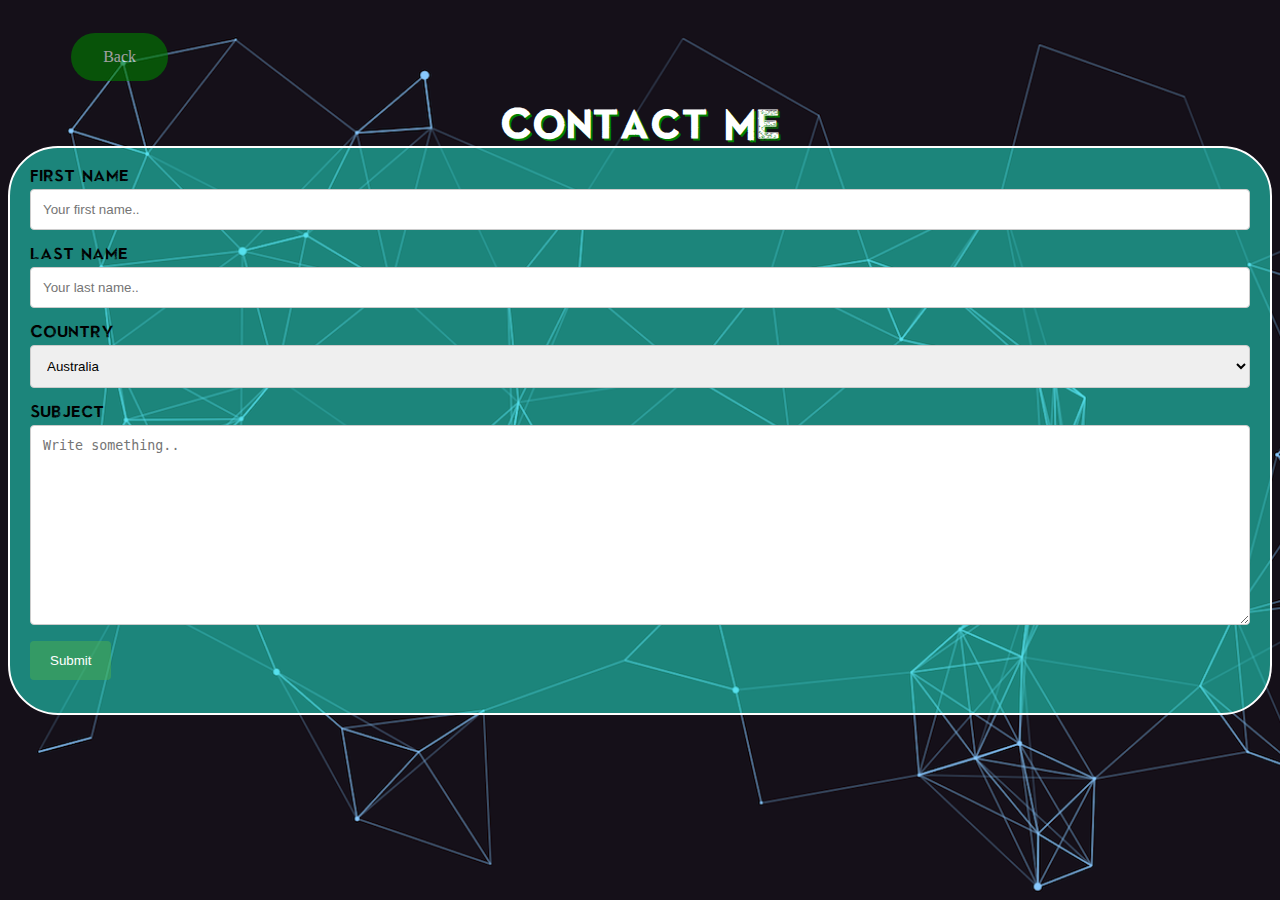
<file: contact.html>
<html>
    <head>
        <title>Contact Page</title>
        <link type="text/css" rel="stylesheet" href="style.css"/>
    </head>

    <style>
        body{
            background-image: url('resumeback.png');
            background-repeat: no-repeat;
            background-size: cover;
        }   
    </style>

    <body>
        <div style="width: 100%; height: 100px; border: 1px;border-radius: 50px;">
            <a href="index.html" class="button1" style="border-radius: 50px;margin-left: 5%;margin-top: 2%;">Back</a>
            <h1 style = "text-align: center; color: white; font-family: 'Skyfall'; text-shadow: green 2px 2px;">Contact Me</h1>
        </div>

        <div style = "font-family: 'Skyfall'; font-size: smaller;"class="container">
            <form action="action_page.php">
          
              <label for="fname">First Name</label>
              <input type="text" id="fname" name="firstname" placeholder="Your first name..">
          
              <label for="lname">Last Name</label>
              <input type="text" id="lname" name="lastname" placeholder="Your last name..">
          
              <label for="country">Country</label>
              <select id="country" name="country">
                <option value="australia">Australia</option>
                <option value="canada">Canada</option>
                <option value="usa">USA</option>
              </select>
          
              <label for="subject">Subject</label>
              <textarea id="subject" name="subject" placeholder="Write something.." style="height:200px"></textarea>
          
              <input type="submit" value="Submit">
          
            </form>
          </div>

    </body>
</html>
</file>
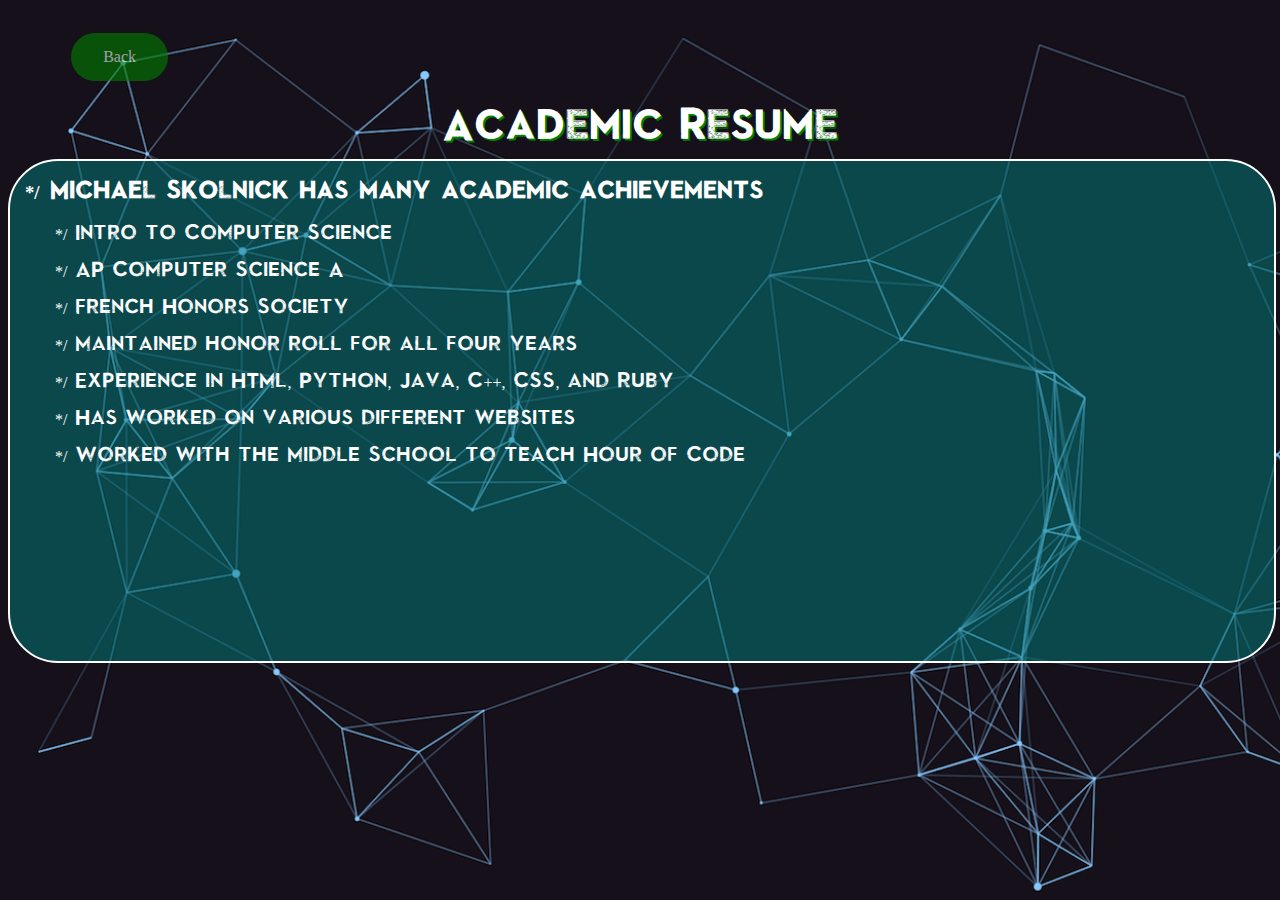
<file: resume.html>
<html>
    <head>
        <title>Academic Resume</title>
        <link type="text/css" rel="stylesheet" href="style.css"/>
    </head>

    <style>
        body {
          background-image: url('resumeback.png');
          background-repeat: no-repeat;
          background-size: cover;
        }
    </style>

    <body>
        <div style="width: 100%; height: 100px; border: 1px;border-radius: 50px;">
            <a href="index.html" class="button1" style="border-radius: 50px;margin-left: 5%;margin-top: 2%;">Back</a>
            <h1 style = "text-align: center; color: white; font-family: 'Skyfall'; text-shadow: green 2px 2px;">Academic Resume</h1>
        </div>
       
        <div style="width: 100%; height: 500px; border: white 2px solid; border-radius: 50px; margin-top: 4%; background-color: rgba(0, 128, 128, 0.5);">
                <h3 style="font-family: 'Skyfall'; color: white; opacity: 100%; margin-left: 15px;">*/ Michael Skolnick has many academic achievements</h3>
                <p style="font-family: 'Skyfall'; color: white; margin-left: 45px;" class="w3-animate-right1">*/ Intro to Computer Science</p>
                <p style="font-family: 'Skyfall'; color: white; margin-left: 45px;" class="w3-animate-right2">*/ AP Computer Science A</p>
                <p style="font-family: 'Skyfall'; color: white; margin-left: 45px;" class="w3-animate-right3">*/ French Honors Society</p>
                <p style="font-family: 'Skyfall'; color: white; margin-left: 45px;" class="w3-animate-right4">*/ Maintained honor roll for all four years</p>
                <p style="font-family: 'Skyfall'; color: white; margin-left: 45px;" class="w3-animate-right5">*/ Experience in HTML, Python, Java, C++, CSS, and Ruby</p>
                <p style="font-family: 'Skyfall'; color: white; margin-left: 45px;" class="w3-animate-right6">*/ Has worked on various different websites</p>
                <p style="font-family: 'Skyfall'; color: white; margin-left: 45px;" class="w3-animate-right7">*/ Worked with the Middle School to teach Hour of Code</p>

        </div>


    </body>





</html>
</file>
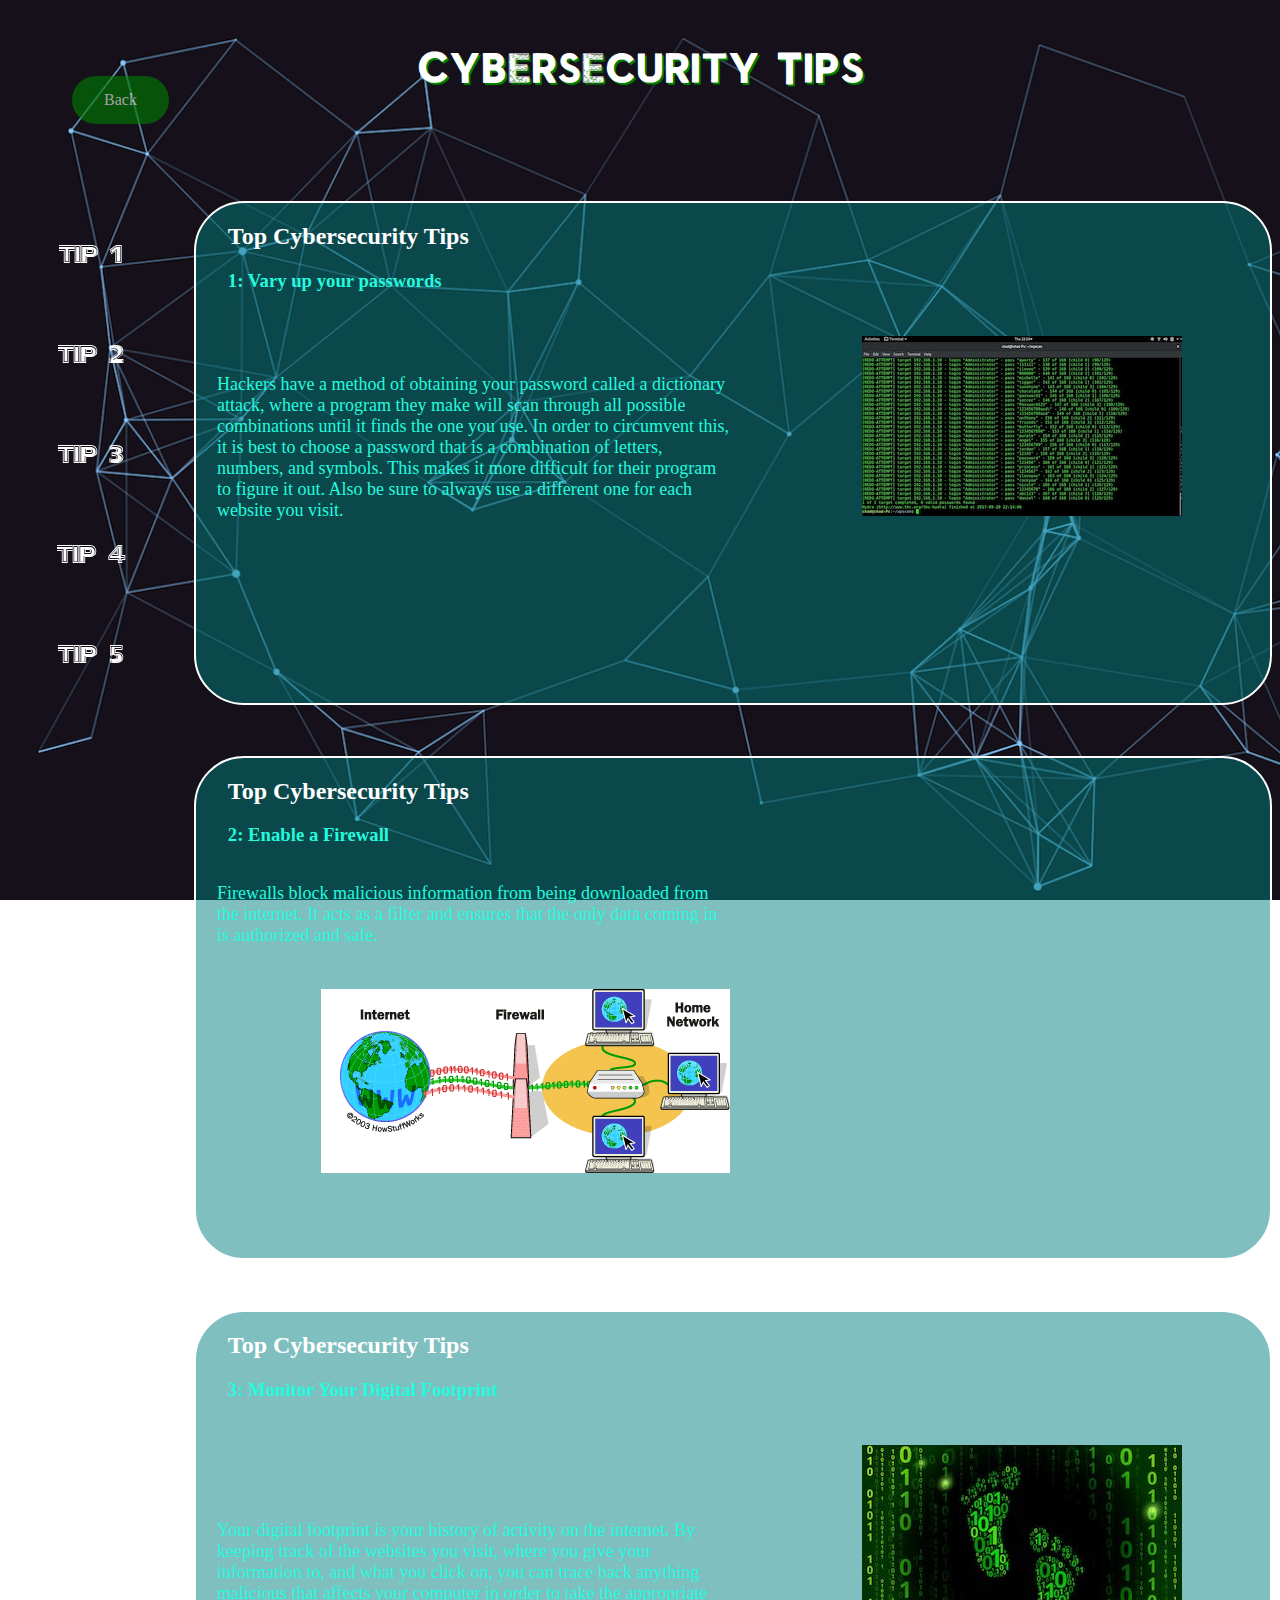
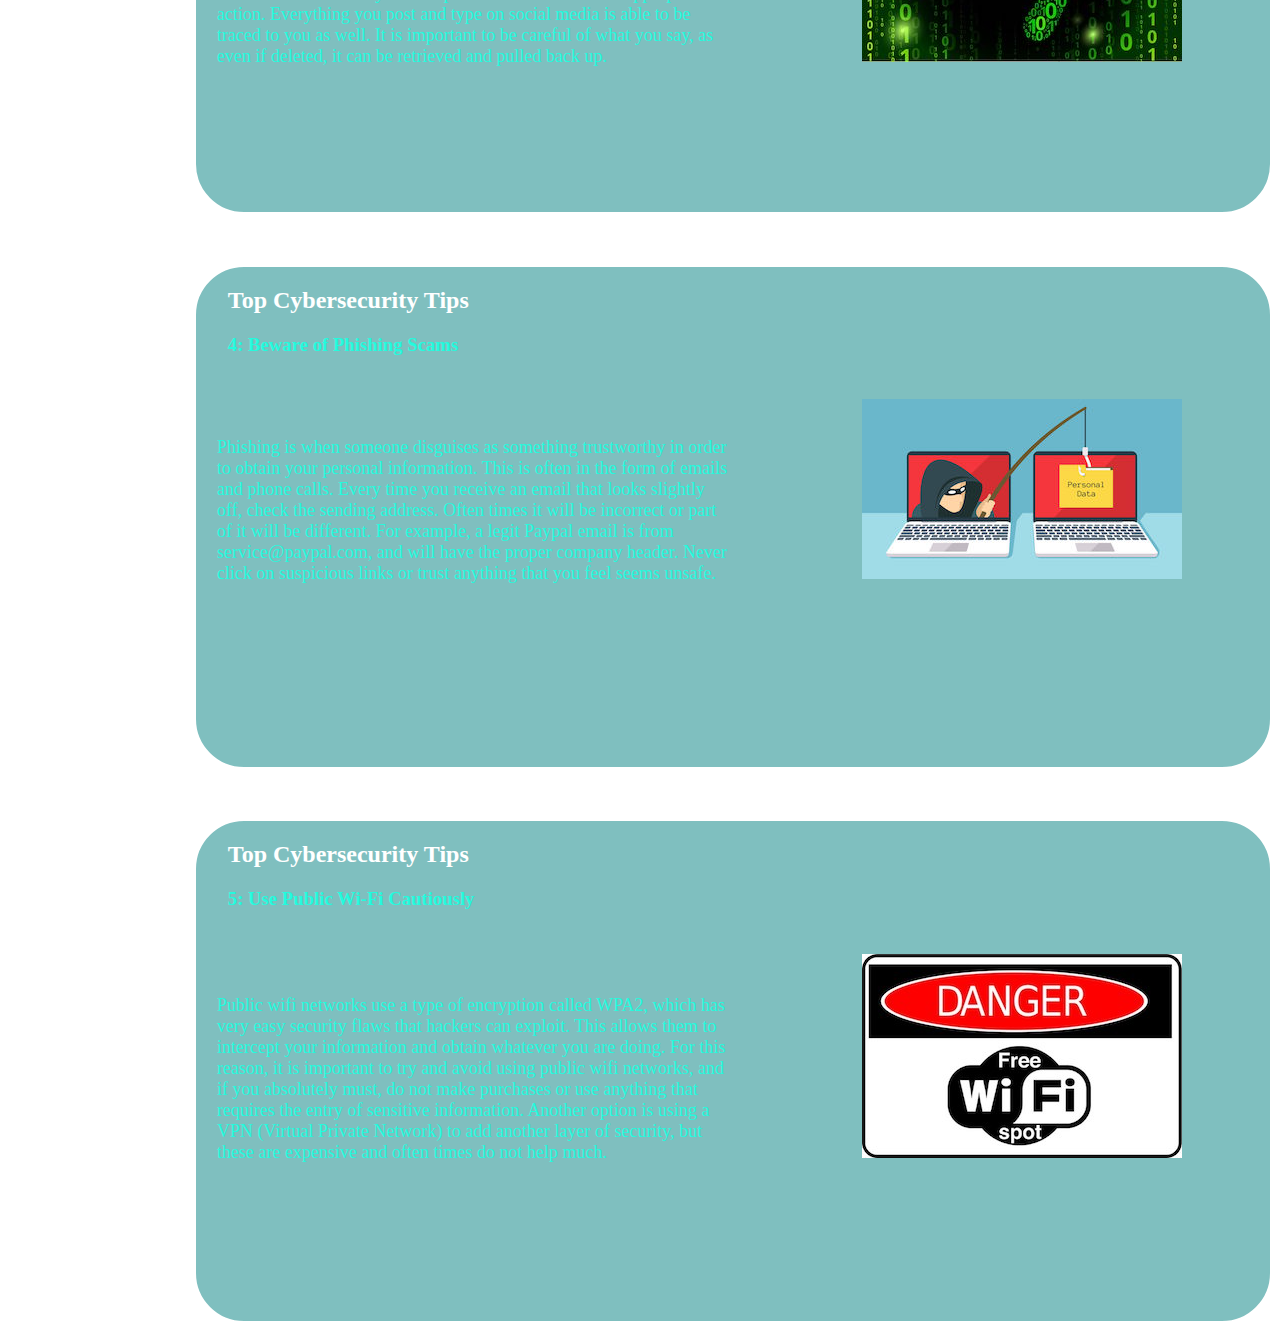
<file: tips.html>
<html>
    <head>
        <title>Cybersecurity Tips</title>
        <link type="text/css" rel="stylesheet" href="style.css"/>
    </head>

    <style>
        body {
          background-image: url('resumeback.png');
          background-size: cover;
          background-attachment: fixed;
        }
    </style>

   <body>

        <div style="width: 100%; height: 100px; border: 1px;border-radius: 50px;">
            <a href="index.html" class="button1" style="border-radius: 50px;margin-left: 5%;margin-top: 2%; position: fixed;">Back</a>
            <h1 style = "text-align: center; color: white; font-family: 'Skyfall'; text-shadow: green 2px 2px; margin-top: 4%;">Cybersecurity Tips</h1>
        </div>
       
        <div style="width: 13%; height: 500px; border:2px;float: left;margin-top: 4%; position: fixed;">
          <a href="#tip1"> <button class="btn"style="width: 100%; height: 20%;font-family: 'star wars'; ">Tip 1</button></a>
          <a href="#tip2"> <button class="btn"style="width: 100%; height: 20%;font-family: 'star wars'; ">Tip 2</button> </a>
          <a href="#tip3"> <button class="btn"style="width: 100%; height: 20%;font-family: 'star wars'; ">Tip 3</button> </a>
          <a href="#tip4"> <button class="btn"style="width: 100%; height: 20%;font-family: 'star wars'; ">Tip 4</button> </a> 
          <a href="#tip5"> <button class="btn"style="width: 100%; height: 20%;font-family: 'star wars'; ">Tip 5</button> </a>
        </div>



        <div class="box" id="tip1">
            <h2 style="margin-left: 3%; color: white; font-family: 'Starjout';">Top Cybersecurity Tips</h2> 
            <h3 style= "margin-left: 3%; color: rgb(36, 250, 221); font-family: 'Trebuchet MS';">1: Vary up your passwords</h3>
                 <div style="width: 50%; display: inline-block;">
                    <p style="margin-left: 3%; color: rgb(36, 250, 221); font-size: 18; margin-left: 4%;">
                             Hackers have a method of obtaining your password called a dictionary attack, where a program they make will scan through all possible combinations
                            until it finds the one you use. In order to circumvent this, it is best to choose a password that is a combination of letters, numbers, and symbols.
                            This makes it more difficult for their program to figure it out. Also be sure to always use a different one for each website you visit.
                  </p>  
                  
                </div>        
                <div style="display: inline-block; text-align: right; padding-left: 125px; padding-top: 25px;">
                  <img src="dictionaryattack.jpg" alt="Gope">
                </div> 
                
        </div>



         <div class="box" id="tip2">
            <h2 style="margin-left: 3%; color: white; font-family: 'Starjout';">Top Cybersecurity Tips</h2>
            <h3 style= "margin-left: 3%; color: rgb(36, 250, 221); font-family: 'Trebuchet MS';">2: Enable a Firewall</h3>
                 <div style="width: 50%; display: inline-block;">
                    <p style="margin-left: 3%; color: rgb(36, 250, 221); font-size: 18; margin-left: 4%;">
                      Firewalls block malicious information from being downloaded from the internet. It acts as a filter and ensures that the only data coming in is authorized and safe.
                  </p>  
                </div> 

                <div style="display: inline-block; text-align: right; padding-left: 125px; padding-top: 25px;">
                  <img src="firewall.gif" alt="Gope">
                </div> 
            </div>    
        

          <div class="box" id="tip3">
            <h2 style="margin-left: 3%; color: white; font-family: 'Starjout';">Top Cybersecurity Tips</h2>
            <h3 style= "margin-left: 3%; color: rgb(36, 250, 221); font-family: 'Trebuchet MS';">3: Monitor Your Digital Footprint</h3>
                 <div style="width: 50%; display: inline-block;">
                    <p style="margin-left: 3%; color: rgb(36, 250, 221); font-size: 18; margin-left: 4%;">
                      Your digital footprint is your history of activity on the internet. By keeping track of the websites you visit, where you give your information to, and what you click on, you can trace back anything malicious that affects your computer in order to take the appropriate action. Everything you post and type on social media is able to be traced to you as well. It is important to be careful of what you say, as even if deleted, it can be retrieved and pulled back up.
                  </p>  
                </div> 
               <div style="display: inline-block; text-align: right; padding-left: 125px; padding-top: 25px;">
                  <img src="footprint.jpg" alt="Gope">
                </div> 
            </div>    
         <div class="box" id="tip4">
            <h2 style="margin-left: 3%; color: white; font-family: 'Starjout';">Top Cybersecurity Tips</h2>
            <h3 style= "margin-left: 3%; color: rgb(36, 250, 221); font-family: 'Trebuchet MS';">4: Beware of Phishing Scams</h3>
                 <div style="width: 50%; display: inline-block;">
                    <p style="margin-left: 3%; color: rgb(36, 250, 221); font-size: 18; margin-left: 4%;">
                      Phishing is when someone disguises as something trustworthy in order to obtain your personal information. This is often in the form of emails and phone calls. Every time you receive an email that looks slightly off, check the sending address. Often times it will be incorrect or part of it will be different. For example, a legit Paypal email is from service@paypal.com, and will have the proper company header. Never click on suspicious links or trust anything that you feel seems unsafe.
                  </p>  
                </div> 
                <div style="display: inline-block; text-align: right; padding-left: 125px; padding-top: 25px;">
                  <img src="phishing.jpg" alt="Gope">
                </div> 
        </div>
         <div class="box" id="tip5">
            <h2 style="margin-left: 3%; color: white; font-family: 'Starjout';">Top Cybersecurity Tips</h2>
            <h3 style= "margin-left: 3%; color: rgb(36, 250, 221); font-family: 'Trebuchet MS';">5: Use Public Wi-Fi Cautiously</h3>
                 <div style="width: 50%; display: inline-block">
                    <p style="margin-left: 3%; color: rgb(36, 250, 221); font-size: 18; margin-left: 4%;">
                      Public wifi networks use a type of encryption called WPA2, which has very easy security flaws that hackers can exploit. This allows them to intercept your information and obtain whatever you are doing. For this reason, it is important to try and avoid using public wifi networks, and if you absolutely must, do not make purchases or use anything that requires the entry of sensitive information. Another option is using a VPN (Virtual Private Network) to add another layer of security, but these are expensive and often times do not help much.
                  </p>  
                </div> 
                <div style="display: inline-block; text-align: right; padding-left: 125px; padding-top: 25px; border-radius: 50px;">
                  <img src="wifi.jpg" alt="Gope">
                </div> 
        </div>      
                
    </body>





</html>
</file>
<file: style.css>
html {

scroll-behavior: smooth;

}


.button1 {
    background-color: green;
    border: none;
    color:white;
    padding: 15px 32px;
    text-align: center;
    text-decoration: none;
    display: inline-block;
    font-size: 16px;
    margin: 4px 2px;
    cursor: pointer;
    opacity: 0.6;
  }

  .button1:hover {opacity: 1}

  @font-face{
    font-family: 'Skyfall';
    src: url("Skyfall.ttf");
}

@font-face{
    font-family: 'star wars';
    src: url("Starjout.ttf");
}

.w3-animate-right1{position:relative;animation:animateright 1s}@keyframes animateright{from{right:-10000px;opacity:0} to{right:0px;opacity:1}}
.w3-animate-right2{position:relative;animation:animateright 1.5s}@keyframes animateright{from{right:-10000px;opacity:0} to{right:0px;opacity:1}}
.w3-animate-right3{position:relative;animation:animateright 2s}@keyframes animateright{from{right:-10000px;opacity:0} to{right:0px;opacity:1}}
.w3-animate-right4{position:relative;animation:animateright 2.5s}@keyframes animateright{from{right:-10000px;opacity:0} to{right:0px;opacity:1}}
.w3-animate-right5{position:relative;animation:animateright 3s}@keyframes animateright{from{right:-10000px;opacity:0} to{right:0px;opacity:1}}
.w3-animate-right6{position:relative;animation:animateright 3.5s}@keyframes animateright{from{right:-10000px;opacity:0} to{right:0px;opacity:1}}
.w3-animate-right7{position:relative;animation:animateright 4s}@keyframes animateright{from{right:-10000px;opacity:0} to{right:0px;opacity:1}}

.myVideo {
    position: fixed;
    top: 0;
    bottom: 0;
    width: 100%;
    height: 100%; 
    overflow: hidden;
  }
  
  .myVideo video {
    min-width: 100%; 
    min-height: 100%; 
    max-width: screen;
    max-height: screen;
    width: auto;
    height: auto;
    position: fixed;
    top: 50%;
    left: 50%;
    transform: translate(-50%,-50%);
    zoom: 0.01;
    z-index: -1;
  }

  .btn {
    border: none;
    color: white;
    background-color: transparent;
    padding: 14px 28px;
    font-size: 25px;
    cursor: pointer;
    display: inline-block;
  }

  .btn:hover {background: rgba(0, 128, 128, 0.5);}

  .box {
    width: 85%; 
    height: 500px; 
    color: white;
    border: white 2px solid; 
    border-radius: 50px; 
    margin-top: 4%; 
    background-color: rgba(0, 128, 128, 0.5);
    float: right;
    position: static;
    vertical-align: super;
  }

input[type=text], select, textarea {
  width: 100%; 
  padding: 12px;
  border: 1px solid #ccc; 
  border-radius: 4px; 
  box-sizing: border-box; 
  margin-top: 6px; 
  margin-bottom: 16px; 
  resize: vertical;
}


input[type=submit] {
  background-color: rgba(76, 175, 79, 0.514);
  color: white;
  padding: 12px 20px;
  border: none;
  border-radius: 4px;
  cursor: pointer;
}


input[type=submit]:hover {
  background-color: #45a049;
}


.container {
  margin-top: 3%;
  border-radius: 50px;
  background-color: rgba(36, 250, 221, 0.5);
  padding: 20px;
  border: white 2px solid; 
}
</file>
